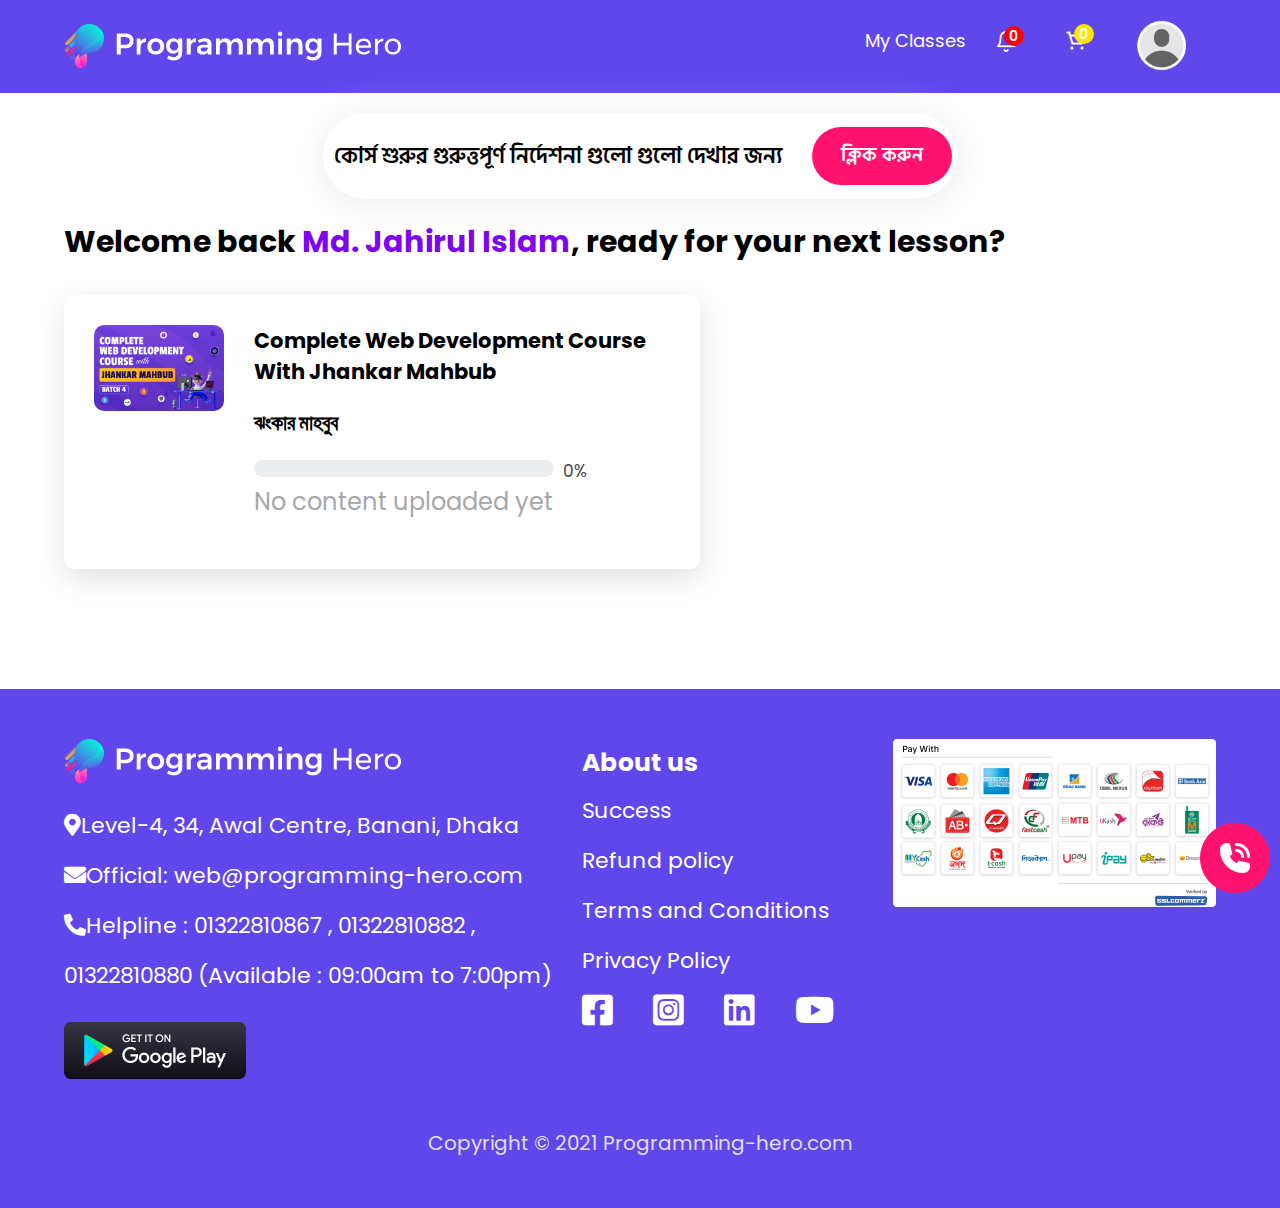
<file: index.html>
<!DOCTYPE html>
<html lang="en">
<head>
    <meta charset="UTF-8">
    <meta http-equiv="X-UA-Compatible" content="IE=edge">
    <meta name="viewport" content="width=device-width, initial-scale=1.0">
    <link rel="stylesheet" href="https://cdnjs.cloudflare.com/ajax/libs/font-awesome/5.15.3/css/all.min.css">
    <link rel="stylesheet" href="style.css">

    <title>Dashboard - Programming Hero</title>
</head>
<body>


    <!-- Start header_area -->
    <header>
        <div class="header_area container">
            <div class="logo_section">
                <a href="index.html"> <img src="img/logo.png" alt="Programming Hero Logo"></a>
            </div>
            <div class="menu_section">
                <div class="main_menu">
                    <li><a href="myclass.html">My Classes</a></li>
                </ul>
                </div>
                <div class="nav_item">
                    <a href="#"><img src="img/notification.png" alt=""><span class="zero1">0</span></a>
                </div>
                
                <div class="nav_item">
                    <a href="#"><img src="img/cart.png" alt=""><span class="zero2">0</span></a>
                </div>
                
                <div class="nav_item">
                    <a  href="#"><img class="user" src="img/user.png" alt=""></a>
                </div>
            </div>
        </div>
    </header>
    <!-- End header_area -->

    <!-- Start contact -->
    <div class="contact">
        <div class="bottom_call_icon">
            <img src="img/call.png" alt="Call">
        </div>
    </div>
    <!-- End Contact -->

    <!-- Start course_rule -->
    <div class="course_rule">
        <div class="rule_btn container">
            <div class="course_content">
                <h3>কোর্স শুরুর গুরুত্তপূর্ণ নির্দেশনা গুলো গুলো দেখার জন্য</h3>
                <a href="next-stap.html"><button class="btn">ক্লিক করুন</button></a>
            </div>
        </div>
    </div>
    <!-- End course_rule -->

    <!-- Start welcome_section -->
    <div class="welcome_section">
        <div class="welcome_area container">
            <div class="welcome_title">
                <h2>Welcome back <span class="highlight">Md. Jahirul Islam</span>,  ready for your next lesson?
                </h2>
            </div>
            <div class="welcome_content">
                <div class="welcome_image">
                    <img src="img/box-1.png" alt="Welcome Banner">
                </div>
                <div class="welcome_text">
                    <h5>Complete Web Development Course With Jhankar Mahbub</h5>
                    <h5>ঝংকার মাহবুব</h5>
                    <span class="status_bar"></span> <span class="percent">0%</span> 
                    <p>No content uploaded yet                    </p>
                </div>
            </div>
        </div>
    </div>

    <!-- End welcome_section -->

    <!-- Start footer_area -->
    <footer>
        <div class="footer_area container">
            <div class="footer_top">
                <div class="footer_content">
                    <div class="footer_left">
                       <div class="footer_logo">
                        <a href="index.html"><img src="img/logo.png" alt="Programming Hero"></a>
                       </div>
                        <ul class="footer_link">
                            <li><a href="#"> <i class="fas fa-map-marker-alt"></i>Level-4, 34, Awal Centre, Banani, Dhaka</a></li>
                            <li><a href="#"> <i class="fas fa-envelope"></i>Official: web@programming-hero.com</a></li>
                            <li><a href="#"> <i class="fas fa-phone-alt"></i>Helpline : 01322810867 , 01322810882 , 01322810880 (Available : 09:00am to 7:00pm)</a></li>
                        </ul>
                        <a href=""><img class="img_play" src="img/google-play.png" alt="Google Play"></a>
                    </div>
                    <div class="footer_middle">
                        <h5>About us</h5>
                        <ul class="footer_link">
                            <li><a href="#">Success</a></li>
                            <li><a href="#">Refund policy</a></li>
                            <li><a href="#">Terms and Conditions</a></li>
                            <li><a href="#">Privacy Policy</a></li>
                        </ul>
                        <ul class="social_link_icon">
                            <li><a href="#"><i class="fab fa-facebook-square"></i></a></li>
                            <li><a href="#"><i class="fab fa-instagram-square"></i></a></li>
                            <li><a href="#"><i class="fab fa-linkedin"></i></a></li>
                            <li><a href="#"><i class="fab fa-youtube"></i></a></li>
                        </ul>
                    </div>
                    <div class="footer_right">
                        <div class="payment_img">
                            <img src="img/payment.png" alt="Online Payment">
                        </div>
                    </div>
                </div>
            </div>
            <div class="copyright">
                <p>Copyright © 2021 Programming-hero.com</p>
            </div>
        </div>
    </footer>
    <!-- End footer_area -->

</body>
</html>
</file>
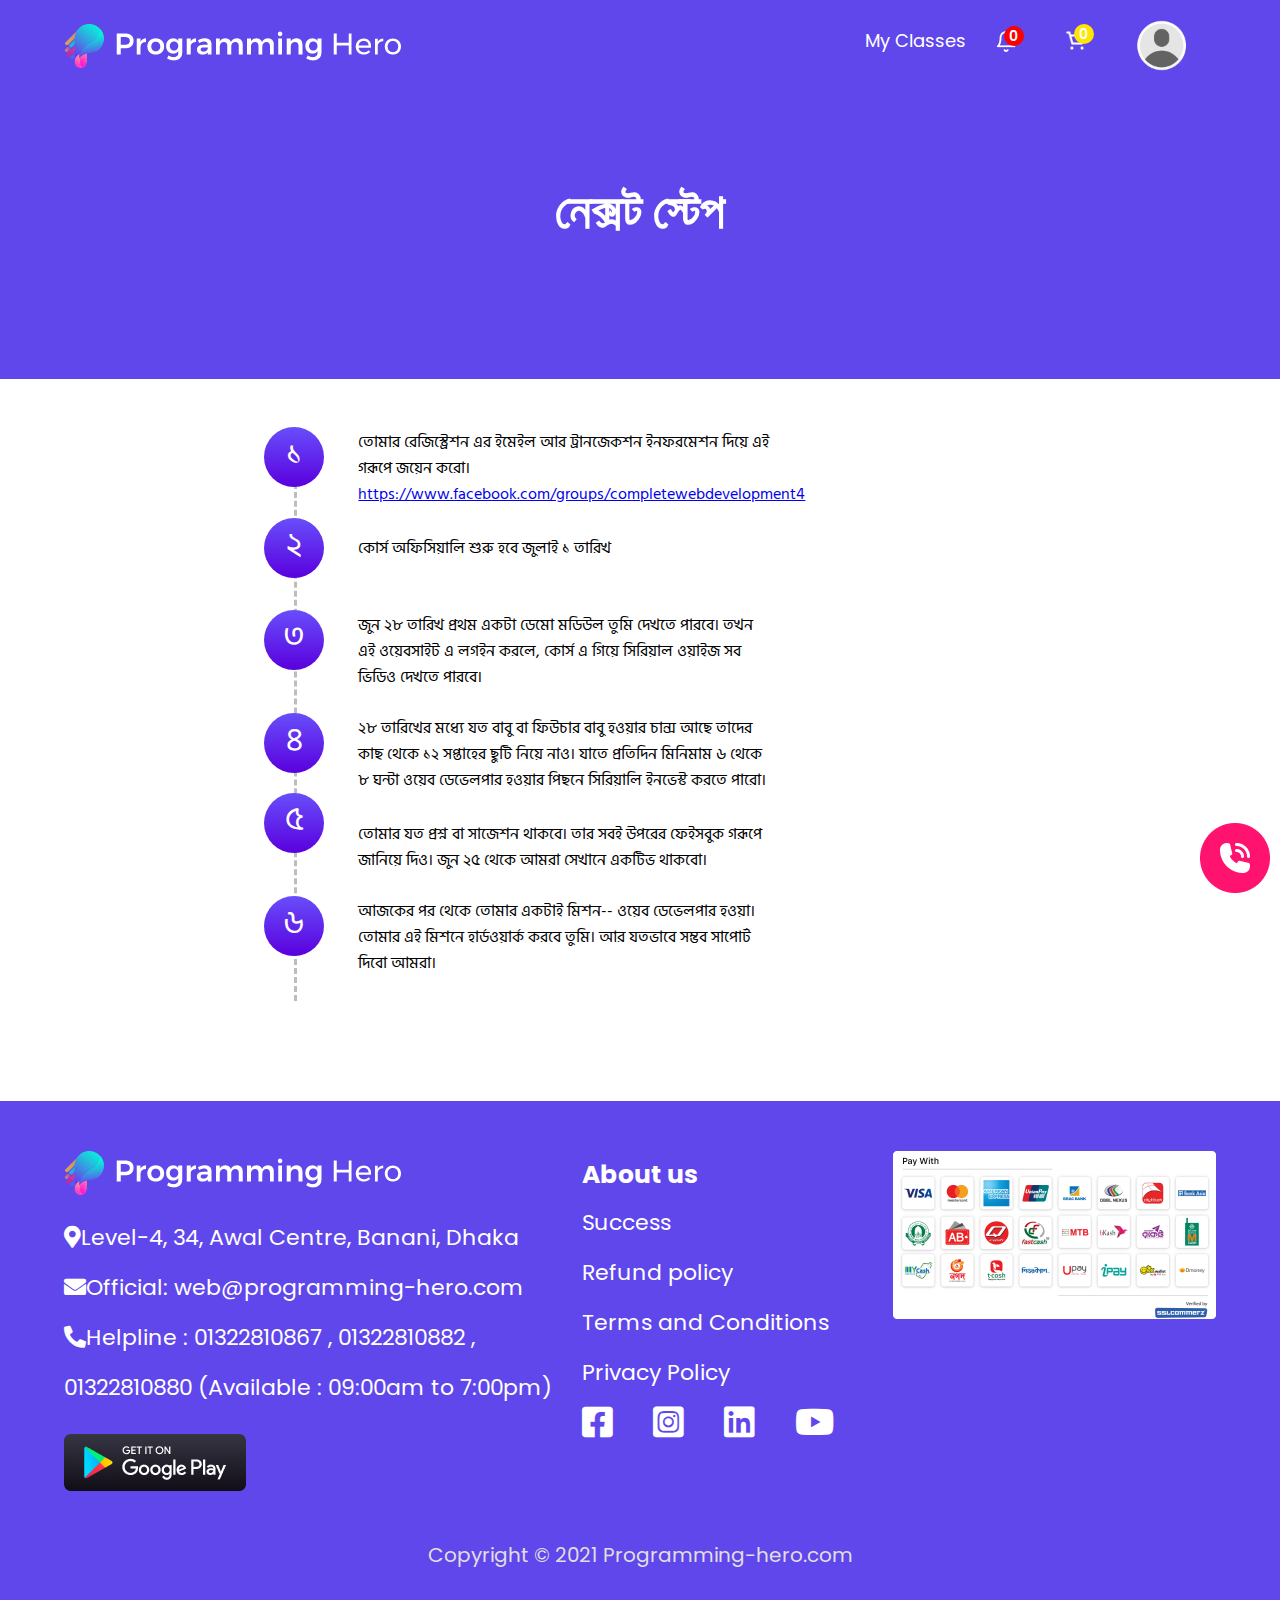
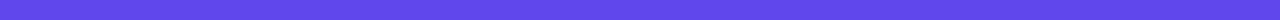
<file: next-stap.html>
<!DOCTYPE html>
<html lang="en">
<head>
    <meta charset="UTF-8">
    <meta http-equiv="X-UA-Compatible" content="IE=edge">
    <meta name="viewport" content="width=device-width, initial-scale=1.0">
    <link rel="stylesheet" href="https://cdnjs.cloudflare.com/ajax/libs/font-awesome/5.15.3/css/all.min.css">
    <link rel="stylesheet" href="style.css">

    <title>Module Details- Programming Hero</title>
</head>
<body>


    <!-- Start header_area -->
    <header>
        <div class="header_area container">
            <div class="logo_section">
                <a href="index.html"> <img src="img/logo.png" alt="Programming Hero Logo"></a>
            </div>
            <div class="menu_section">
                <div class="main_menu">
                    <li><a href="myclass.html">My Classes</a></li>
                </ul>
                </div>
                <div class="nav_item">
                    <a href="#"><img src="img/notification.png" alt=""><span class="zero1">0</span></a>
                </div>
                
                <div class="nav_item">
                    <a href="#"><img src="img/cart.png" alt=""><span class="zero2">0</span></a>
                </div>
                
                <div class="nav_item">
                    <a  href="#"><img class="user" src="img/user.png" alt=""></a>
                </div>
            </div>
        </div>
    </header>
    <!-- End header_area -->

    <!-- Start contact -->
    <div class="contact">
        <div class="bottom_call_icon">
            <img src="img/call.png" alt="Call">
        </div>
    </div>
    <!-- End Contact -->

    <!-- Start Next Stap Section -->
    <div class="next_stap_section">
        <div class="next_stap_area">
            <h1>নেক্সট স্টেপ</h1>    
        </div>
    </div>

    <!-- End Next Stap Section -->

    <!-- Start next_stap_section Rule -->

    <div class="next_stap_rule">
        <div class="next_stap_area container">
            <ul class="list_style">
                <li><span class="number">১</span>
                    <span class="para">তোমার রেজিস্ট্রেশন এর ইমেইল আর ট্রানজেকশন ইনফরমেশন দিয়ে এই গরূপে জয়েন করো।
                    <br>
                    <a href="https://www.facebook.com/groups/completewebdevelopment4">https://www.facebook.com/groups/completewebdevelopment4</a>
                    </span>
                </li>
                
                <li><span class="number ami">২</span>
                    <span class="para tumi">কোর্স অফিসিয়ালি শুরু হবে জুলাই ১ তারিখ
                    </span>
                </li>
                
                <li><span class="number">৩</span>
                    <span class="para">জুন ২৮ তারিখ প্রথম একটা ডেমো মডিউল তুমি দেখতে পারবে। তখন এই ওয়েবসাইট এ লগইন করলে, কোর্স এ গিয়ে সিরিয়াল ওয়াইজ সব ভিডিও দেখতে পারবে।
                    </span>
                </li>
                
                <li><span class="number">৪</span>
                    <span class="para">২৮ তারিখের মধ্যে যত বাবু বা ফিউচার বাবু হওয়ার চান্স আছে তাদের কাছ থেকে ১২ সপ্তাহের ছুটি নিয়ে নাও। যাতে প্রতিদিন মিনিমাম ৬ থেকে ৮ ঘন্টা ওয়েব ডেভেলপার হওয়ার পিছনে সিরিয়ালি ইনভেস্ট করতে পারো।
                    </span>
                </li>
                
                <li><span class="number">৫</span>
                    <span class="para">তোমার যত প্রশ্ন বা সাজেশন থাকবে। তার সবই উপরের ফেইসবুক গরূপে জানিয়ে দিও। জুন ২৫ থেকে আমরা সেখানে একটিভ থাকবো।
                    </span>
                </li>
                
                <li><span class="number">৬</span>
                    <span class="para">আজকের পর থেকে তোমার একটাই মিশন-- ওয়েব ডেভেলপার হওয়া। তোমার এই মিশনে হার্ডওয়ার্ক করবে তুমি। আর যতভাবে সম্ভব সাপোর্ট দিবো আমরা।
                    </span>
                </li>
            </ul>
        </div>
    </div>

    <!-- End next_stap_section Rule -->
   

    <!-- Start footer_area -->
    <footer>
        <div class="footer_area container">
            <div class="footer_top">
                <div class="footer_content">
                    <div class="footer_left">
                       <div class="footer_logo">
                        <a href="index.html"><img src="img/logo.png" alt="Programming Hero"></a>
                       </div>
                        <ul class="footer_link">
                            <li><a href="#"> <i class="fas fa-map-marker-alt"></i>Level-4, 34, Awal Centre, Banani, Dhaka</a></li>
                            <li><a href="#"> <i class="fas fa-envelope"></i>Official: web@programming-hero.com</a></li>
                            <li><a href="#"> <i class="fas fa-phone-alt"></i>Helpline : 01322810867 , 01322810882 , 01322810880 (Available : 09:00am to 7:00pm)</a></li>
                        </ul>
                        <a href=""><img class="img_play" src="img/google-play.png" alt="Google Play"></a>
                    </div>
                    <div class="footer_middle">
                        <h5>About us</h5>
                        <ul class="footer_link">
                            <li><a href="#">Success</a></li>
                            <li><a href="#">Refund policy</a></li>
                            <li><a href="#">Terms and Conditions</a></li>
                            <li><a href="#">Privacy Policy</a></li>
                        </ul>
                        <ul class="social_link_icon">
                            <li><a href="#"><i class="fab fa-facebook-square"></i></a></li>
                            <li><a href="#"><i class="fab fa-instagram-square"></i></a></li>
                            <li><a href="#"><i class="fab fa-linkedin"></i></a></li>
                            <li><a href="#"><i class="fab fa-youtube"></i></a></li>
                        </ul>
                    </div>
                    <div class="footer_right">
                        <div class="payment_img">
                            <img src="img/payment.png" alt="Online Payment">
                        </div>
                    </div>
                </div>
            </div>
            <div class="copyright">
                <p>Copyright © 2021 Programming-hero.com</p>
            </div>
        </div>
    </footer>
    <!-- End footer_area -->

</body>
</html>
</file>
<file: style.css>
/*=======================
Common CSS
==========================*/

@import url('https://fonts.googleapis.com/css2?family=Hind+Siliguri:wght@300;400;500;600;700&family=Poppins:ital,wght@0,100;0,200;0,300;0,400;0,500;0,600;0,700;0,800;0,900;1,100;1,200;1,300;1,400;1,500;1,600;1,700;1,800;1,900&display=swap');

*{
    margin: 0;
    padding: 0;
}
body{
    font-family: 'Hind Siliguri', sans-serif;
    font-family: 'Poppins', sans-serif;
}
.container{
    max-width: 1300px;
    width: 90%;
    margin: 0 auto;
}
img{
    max-width: 100%;
}

/*=======================
Header 
==========================*/

header{
    background: #6047ec;
}

.header_area{
    display: flex;
    padding: 4px;
}

.logo_section{
    width: 500px;
    margin-top: 20px;
}
.menu_section{
    width: 100%;
    display: flex;
    justify-content: flex-end;
    margin-top: 20px;
}
.main_menu{
    
}
.main_menu li{
    list-style: none;
    margin-right: 30px;
}
.main_menu li a{
    font-size: 18px;
    color: #fff;
    text-decoration: none;
    display: inline-block;
    padding-top: 3px;
}

.nav_item{
    margin-top: 7px;
}
.nav_item a{
    margin-right: 30px;
}
.nav_item a img{
    width: 20px;
}

.nav_item .user{
    width: 50px;
    position: relative;
    top: -11px;
}

.zero1{
    position: relative;
    background: red;
    width: 20px;
    height: 20px;
    display: inline-block;
    border-radius: 25px;
    text-align: center;
    line-height: 1.5em;
    color: #fff;
    top: -11px;
    left: -12px;
    font-size: 14px;
    font-weight: 600;
}
.zero2{
    position: relative;
    background: rgb(255, 230, 0);
    width: 20px;
    height: 20px;
    display: inline-block;
    border-radius: 25px;
    text-align: center;
    line-height: 1.5em;
    color: #fff;
    top: -11px;
    left: -12px;
    font-size: 14px;
    font-weight: 600;
}


/*========================
course_rule
==========================*/

.course_rule{
    
}
.rule_btn{
    padding: 20px;
}
.course_content{
    margin: 0 auto;
    width: 55%;
    height: 86px;
    display: flex;
    justify-content: center;
    border-radius: 50px;
    box-shadow: 1px 4px 34px rgb(236 235 235);
}

.course_content h3{
    font-family: 'Hind Siliguri', sans-serif;
    font-weight: 600;
    font-size: 22px;
    margin-top: 25px;
    margin-left: 5px;
}
.btn{
    border: none;
    background: #ff136f;
    height: 58px;
    width: 140px;
    border-radius: 50px;
    color: #fff;
    font-size: 19px;
    font-family: 'HIND SILIGURI';
    margin-top: 14px;
    margin-left: 30px;
    cursor: pointer;
    font-weight:600;
}



/*========================
welcome_section
==========================*/


.welcome_title h2{
    font-size: 30px; 
}
h2 span{
    color: #7e05ef;
}
.welcome_content{
    box-shadow: 1px 10px 30px #e2e1e1;
    margin: 30px;
    width: 50%;
    border-radius: 10px;
    margin-bottom: 120px;
    padding: 30px;
    display: flex;
    margin-left: 0;
    padding-bottom: 50px;
}
.welcome_image{
    width: 200px;
}

.welcome_image img{
    border-radius: 10px;
}
.welcome_text{
    margin-left: 30px;
}

.welcome_text h5{
    font-size: 21px;
    margin-bottom: 20px;
}
.status_bar{
    width: 300px;
    background: #ebedef;
    height: 17px;
    display: inline-block;
    border-radius: 25px;
}


.welcome_text .percent{
    font-size: 17px;
    margin-left: 5px;
    color: #444444;
    display: inline-block;
}
.welcome_text p{
    font-size: 24px;
    color: #a7a7a7;
}


/*========================
Contact
==========================*/

.contact{

  
}
.bottom_call_icon{
    position: fixed;
    content: "";
    right: 10px;
    bottom: 0;
}
.contact img{
    width: 70px;
}
/*=======================
Footer 
==========================*/
footer{
    background: #6047ec;
    padding: 50px 0;
    display: flex;
}
.footer_area{

}

.footer_top{

}
.footer_content{
    display: flex;
    line-height: 3em;
}
.footer_left{
    width: 45%;
}
.footer_logo{

}
.footer_logo img{

}
.footer_link{

}

.footer_link i{
    
}
.img_play{
    margin-top: 20px;
}
.footer_middle{
    width: 27%
}
.footer_middle h5{
    font-size: 25px;
    color: #fff;
}
.footer_link{

}

.footer_link li{
    list-style: none;
} 

.footer_link li a{
    color: #fff;
    text-decoration: none;
    font-size: 22px;
} 

.footer_link li a:hover{
    
} 

.social_link_icon{
    display: flex;
}

.social_link_icon li{
    list-style: none; 
}

.social_link_icon li i{
    
}

.social_link_icon li a {
    color: #fff;
    font-size: 35px;
    margin-right: 40px;
}
.footer_right{

}
.payment_img img{
    width: 100%;
}
.copyright{
    margin: 0 auto;
    text-align: center;
    color: #e0dfdf;
    font-size: 20px;
    margin-top: 30px;
}





/*=======================
NEXT-STAP PAGE Design
==========================*/



/*=======================
next_stap_section
==========================*/



.next_stap_section{
    background: #6047ec;
    padding: 30px 0;
}
.next_stap_area{
    margin: 0 auto;
    text-align: center;
}
.next_stap_area h1{
    font-size: 50px;
    color: #fff;
}




/*=======================
next_stap_section
==========================*/

.next_stap_rule{
    font-family: 'Hind Siliguri', sans-serif;
    margin: 0 auto;
    width: 60%;
}
.next_stap_area{
    padding-top: 50px;
    padding-bottom: 100px;
}
.list_style{
    border-left: 3px dashed #bdbdbd;
    list-style: none;
}

.list_style li{
    text-align: left;
}

.list_style li .number{
    width: 60px;
    height: 60px;
    background: linear-gradient(
180deg
,#684efb .01%,#5a00dd 100.01%);
    display: inline-block;
    margin: 10px 0;
    border-radius: 50px;
    font-size: 33px;
    color: #fff;
    text-align: center;
    margin-left: -33px;
    position: relative;
    top: -35px;
}
.list_style li span{
    margin-left: 30px;
}


.para{
    width: 60%;
    display: inline-block;
}
.ami{

}

span.number.ami {
    display: inline-block;
    position: relative;
    top: -24px;
}
.tumi{
    display: inline-block;
    position: relative;
    top: -26px;
}
</file>
